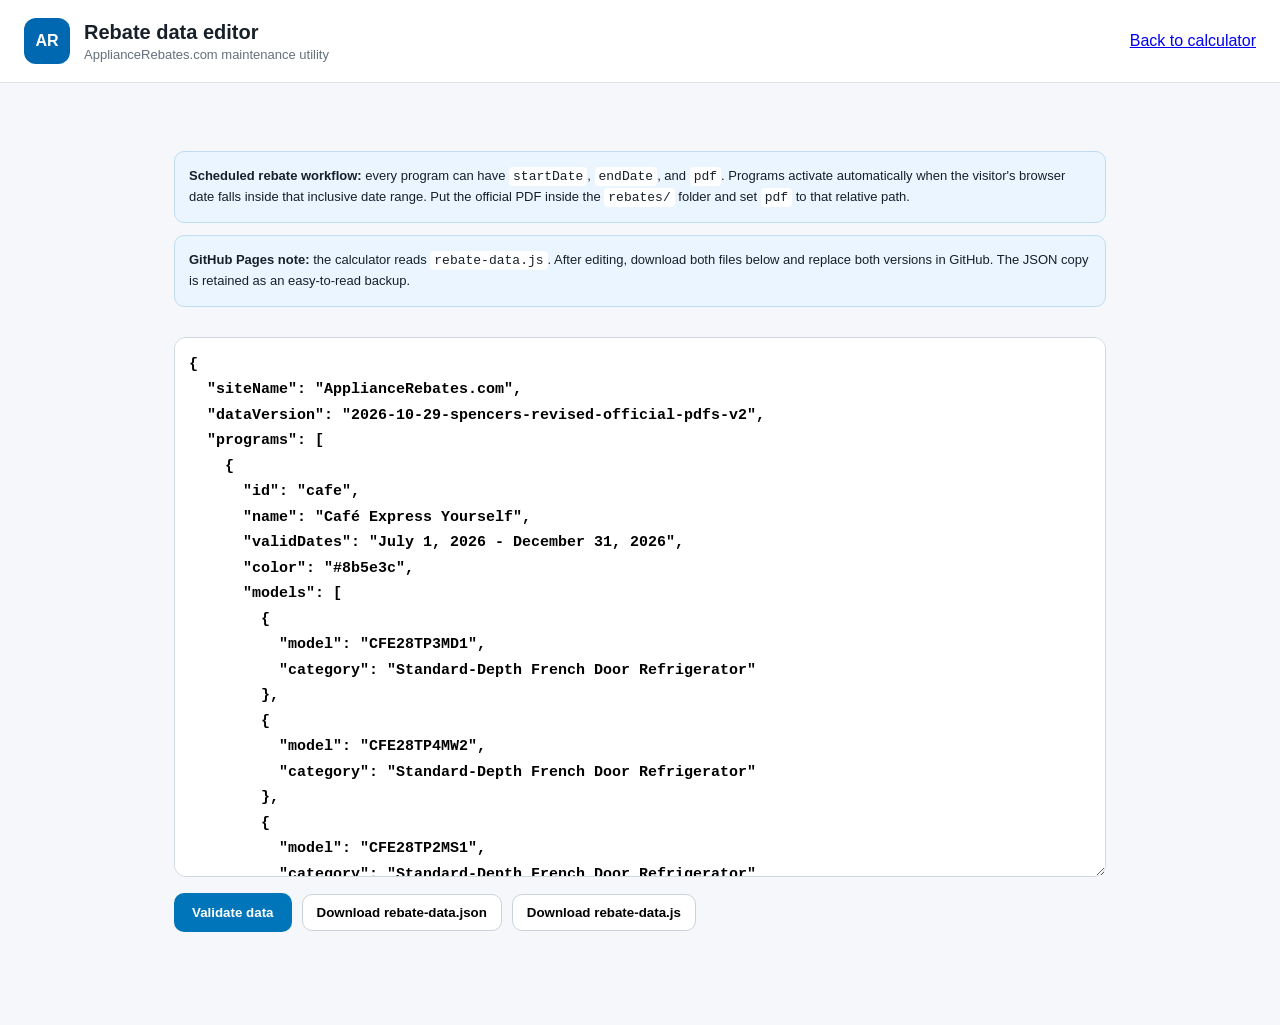
<file: admin.html>
<!doctype html><html lang="en"><head><meta charset="utf-8"><meta name="viewport" content="width=device-width,initial-scale=1"><title>Update rebate data</title><link rel="stylesheet" href="styles.css"><style>.admin{max-width:980px;margin:40px auto}.admin textarea{height:540px}.bar{display:flex;gap:10px;margin-top:12px;flex-wrap:wrap;align-items:center}.notice{background:#eaf5ff;border:1px solid #bfdef2;padding:14px;border-radius:10px;line-height:1.55;font-size:13px;margin-bottom:12px}.notice code{background:#fff;padding:2px 4px;border-radius:4px}</style></head><body><header><div class="brand"><div class="logo">AR</div><div><h1>Rebate data editor</h1><p>ApplianceRebates.com maintenance utility</p></div></div><a href="index.html">Back to calculator</a></header><main class="admin"><div class="notice"><strong>Scheduled rebate workflow:</strong> every program can have <code>startDate</code>, <code>endDate</code>, and <code>pdf</code>. Programs activate automatically when the visitor's browser date falls inside that inclusive date range. Put the official PDF inside the <code>rebates/</code> folder and set <code>pdf</code> to that relative path.</div><div class="notice"><strong>GitHub Pages note:</strong> the calculator reads <code>rebate-data.js</code>. After editing, download both files below and replace both versions in GitHub. The JSON copy is retained as an easy-to-read backup.</div><textarea id="editor"></textarea><div class="bar"><button class="primary" id="validate">Validate data</button><button class="ghost" id="downloadJson">Download rebate-data.json</button><button class="ghost" id="downloadJs">Download rebate-data.js</button><span id="status"></span></div></main><script src="rebate-data.js"></script><script>
const editor=document.getElementById('editor'),status=document.getElementById('status');editor.value=JSON.stringify(window.REBATE_DATA,null,2);
function parsed(){return JSON.parse(editor.value)}
function validateData(){const d=parsed();if(!Array.isArray(d.programs))throw new Error('programs must be an array');for(const p of d.programs){if(!p.id||!p.name)throw new Error('Every program needs id and name');if(p.startDate&&!/^\d{4}-\d{2}-\d{2}$/.test(p.startDate))throw new Error(p.name+': invalid startDate');if(p.endDate&&!/^\d{4}-\d{2}-\d{2}$/.test(p.endDate))throw new Error(p.name+': invalid endDate');}return d}
function dl(name,text,type='application/json'){const b=new Blob([text],{type}),a=document.createElement('a');a.href=URL.createObjectURL(b);a.download=name;a.click();setTimeout(()=>URL.revokeObjectURL(a.href),1000)}
document.getElementById('validate').onclick=()=>{try{validateData();status.textContent='Valid data ✓';status.style.color='green'}catch(e){status.textContent=e.message;status.style.color='crimson'}};
document.getElementById('downloadJson').onclick=()=>{try{const d=validateData();dl('rebate-data.json',JSON.stringify(d,null,2));status.textContent='Downloaded JSON.'}catch(e){status.textContent=e.message}};
document.getElementById('downloadJs').onclick=()=>{try{const d=validateData();dl('rebate-data.js','window.REBATE_DATA = '+JSON.stringify(d)+';\n','text/javascript');status.textContent='Downloaded GitHub-ready JS.'}catch(e){status.textContent=e.message}};
</script></body></html>
</file>
<file: styles.css>
*{box-sizing:border-box}body{margin:0;font-family:Inter,Arial,sans-serif;background:#f5f7fa;color:#17202a}header{background:#fff;border-bottom:1px solid #dfe5eb;padding:18px max(24px,calc((100% - 1280px)/2));display:flex;justify-content:space-between;align-items:center;gap:18px}.brand{display:flex;gap:14px;align-items:center}.logo{width:46px;height:46px;border-radius:12px;background:#0067b1;color:#fff;display:grid;place-items:center;font-weight:800}.brand h1{font-size:20px;margin:0}.brand p{margin:3px 0 0;color:#64707d;font-size:13px}.header-actions{display:flex;gap:10px;align-items:center;flex-wrap:wrap}main{max-width:1280px;margin:auto;padding:28px 24px 56px}.hero{background:linear-gradient(135deg,#063b65,#0081c9);border-radius:22px;color:#fff;padding:34px;display:flex;justify-content:space-between;align-items:center;box-shadow:0 14px 36px #0b4d7a30}.hero h2{font-size:34px;margin:7px 0 10px}.hero p{max-width:700px;line-height:1.55;margin:0;color:#eaf6ff}.eyebrow{font-size:12px;font-weight:800;letter-spacing:1.3px}.hero-stat{text-align:right;min-width:220px}.hero-stat strong{display:block;font-size:44px}.hero-stat span{color:#d8efff}.asof{font-size:12px;color:#d8efff;margin-top:10px}.workspace{display:grid;grid-template-columns:360px 1fr;gap:22px;margin-top:22px}.input-card,.detail-card,.summary-card{background:#fff;border:1px solid #e1e6eb;border-radius:16px;box-shadow:0 5px 16px #27384a0d}.input-card{padding:20px;height:max-content;position:sticky;top:18px}.section-head{display:flex;justify-content:space-between;gap:12px;align-items:start}.section-head h3{margin:0;font-size:18px}.section-head p{margin:5px 0 0;color:#697683;font-size:13px;line-height:1.4}textarea{width:100%;height:320px;margin-top:18px;border:1px solid #cfd7df;border-radius:12px;padding:14px;font:600 15px/1.7 monospace;resize:vertical;outline:none}textarea:focus{border-color:#0075b9;box-shadow:0 0 0 3px #0075b91a}.actions{display:flex;align-items:center;justify-content:space-between;margin-top:14px}.primary{border:0;background:#0075b9;color:#fff;padding:12px 18px;border-radius:10px;font-weight:700;cursor:pointer}.primary:disabled{opacity:.45;cursor:not-allowed}.ghost{background:#fff;border:1px solid #cad3dc;padding:10px 14px;border-radius:10px;font-weight:700;cursor:pointer}.small{padding:7px 10px;font-size:12px}.actions span{font-size:12px;color:#687583}.summary-grid{display:grid;grid-template-columns:repeat(2,minmax(0,1fr));gap:14px;margin-bottom:16px}.summary-card{padding:18px;border-top:5px solid var(--accent)}.summary-card .top{display:flex;justify-content:space-between;gap:10px}.summary-card h4{margin:0;font-size:16px}.summary-card .amount{font-size:26px;font-weight:850;color:var(--accent)}.summary-card .metrics{display:flex;gap:18px;margin:15px 0 10px}.metric strong{display:block;font-size:18px}.metric span{font-size:11px;color:#6b7784}.summary-card ul{margin:10px 0 0;padding-left:18px;color:#65717d;font-size:12px;line-height:1.45}.form-link{display:inline-block;margin:2px 0 8px;font-size:12px;font-weight:750;color:#0067a8;text-decoration:none}.form-link:hover{text-decoration:underline}.detail-card{padding:20px}.table-wrap{overflow:auto;margin-top:16px}table{width:100%;border-collapse:collapse;font-size:13px}th{text-align:left;background:#f1f4f7;padding:11px;border-bottom:1px solid #dce3e9;white-space:nowrap}td{padding:11px;border-bottom:1px solid #e8edf1;vertical-align:top}.pill{display:inline-block;border-radius:99px;padding:4px 8px;font-size:11px;font-weight:750}.yes{background:#dff5e8;color:#14633b}.no{background:#f0f2f4;color:#75808a}.limited{background:#fff1ce;color:#785500}.model{font-family:monospace;font-weight:800}.sub{display:block;font-size:10px;color:#71808d;margin-top:4px}.empty{text-align:center;color:#7a8691;padding:36px}.unknown{margin-top:14px;border-radius:10px;padding:11px;background:#fff5d8;color:#6f5411;font-size:12px;line-height:1.5}.hidden{display:none}.disclaimer{margin-top:20px;padding:16px;border:1px solid #d7dfe6;border-radius:12px;background:#fff;color:#5d6975;font-size:13px;line-height:1.5}.disclaimer+.disclaimer{margin-top:12px}footer{max-width:1280px;margin:auto;padding:0 24px 30px;display:flex;justify-content:space-between;color:#6b7784;font-size:12px}.privacy-badge{display:inline-flex;align-items:center;margin-top:12px;padding:8px 12px;border-radius:999px;background:#eaf7ef;border:1px solid #b9dec8;color:#176b3a;font-size:13px;font-weight:700}.privacy-badge:before{content:"✓";margin-right:7px}@media(max-width:900px){header{align-items:flex-start}.workspace{grid-template-columns:1fr}.input-card{position:static}.hero{display:block}.hero-stat{text-align:left;margin-top:24px}.summary-grid{grid-template-columns:1fr}.header-actions{justify-content:flex-end}}@media(max-width:620px){header{display:block}.header-actions{margin-top:14px;justify-content:flex-start}.hero h2{font-size:28px}}@media print{header button,footer,.input-card,.disclaimer{display:none}.workspace{display:block}.hero{box-shadow:none}.detail-card,.summary-card{box-shadow:none}.summary-grid{grid-template-columns:repeat(2,1fr)}.form-link{display:none}}

.model-entry-wrap{position:relative}.model-entry-wrap textarea{display:block}.autocomplete-hint{margin:7px 2px 0;color:#74808b;font-size:11px;line-height:1.35}.autocomplete-box{position:absolute;z-index:50;left:0;right:0;top:calc(100% - 2px);background:#fff;border:1px solid #cfd9e2;border-radius:12px;box-shadow:0 16px 34px #1b354c2e;overflow:hidden;max-height:360px;overflow-y:auto}.autocomplete-item{width:100%;border:0;border-bottom:1px solid #edf1f4;background:#fff;padding:11px 13px;text-align:left;cursor:pointer;display:block}.autocomplete-item:last-child{border-bottom:0}.autocomplete-item:hover,.autocomplete-item.active{background:#eef8fd}.autocomplete-model{display:block;font-family:monospace;font-size:14px;font-weight:850;color:#102a3d}.autocomplete-meta{display:block;margin-top:3px;font-size:10px;color:#6d7b87;white-space:nowrap;overflow:hidden;text-overflow:ellipsis}.autocomplete-empty{padding:13px;color:#74808b;font-size:12px;background:#fafbfd}@media(max-width:620px){.autocomplete-box{max-height:280px}}
</file>
